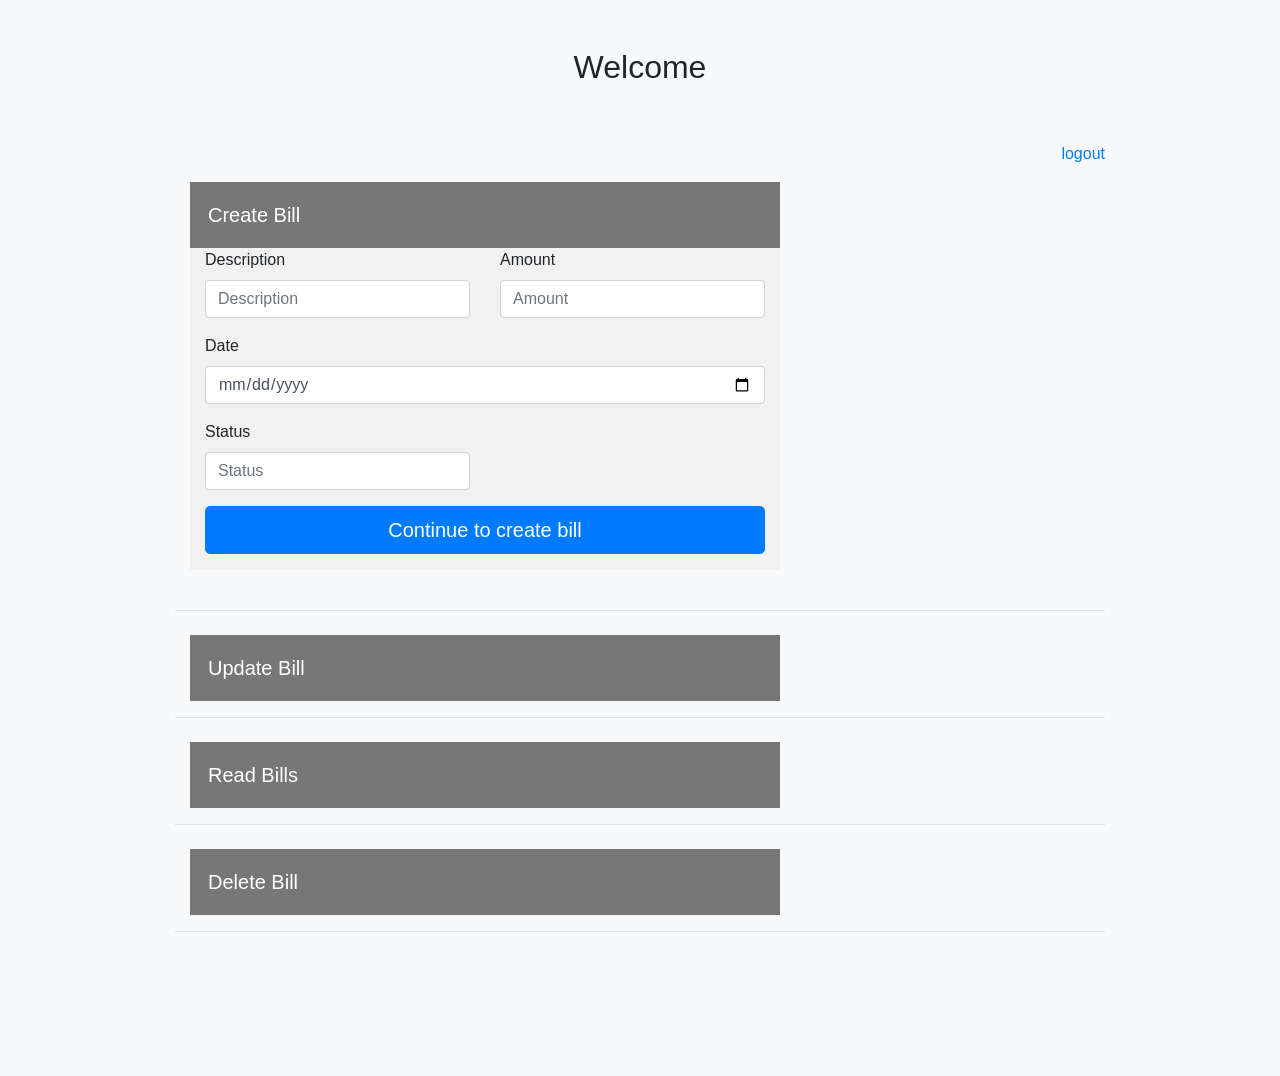
<file: target/esdproject-1.0-SNAPSHOT/dashboard.html>
<!DOCTYPE html>
<html lang="en">
<head>
    <meta charset="UTF-8">
    <title>Students - Courses</title>
    <link href="assets/css/bootstrap.min.css" rel="stylesheet">
    <link href="assets/css/form-validation.css" rel="stylesheet">
    <link href="assets/css/dashboard.css" rel="stylesheet">

</head>
<body class="bg-light">
<div class="container">
    <div class="py-5 text-center">
        <h2>Welcome</h2>
    </div>
    <p align="right"><a href="index.html">logout</a></p>
<!--    FORM1  -->
    <div class="col-md-8 order-md-1">
        <button type="button" class="collapsible">Create Bill</button>
        <form class="needs-validation-students" id="create-validation" novalidate >
                        <div class="row">
                            <div class="col-md-6 mb-3">
                                <label for="description">Description</label>
                                <input class="form-control" id="description" placeholder="Description" required type="text" value="">
                                <div class="invalid-feedback">
                                    Valid description is required.
                                </div>
                            </div>
                            <div class="col-md-6 mb-3">
                                <label for="amount">Amount</label>
                                <input class="form-control" id="amount" placeholder="Amount" required type="text" value="">
                                <div class="invalid-feedback">
                                    Valid amount is required.
                                </div>
                            </div>
                        </div>
            <div class="mb-3">
                <label for="date">Date</label>
                <input class="form-control" id="date" placeholder="Date" required type="date">
                <div class="invalid-feedback">
                    Please enter a valid date.
                </div>
            </div>
            <div class="row">
                <div class="col-md-6 mb-3">
                    <label for="status">Status</label>
                    <input class="form-control" id="status" placeholder="Status" required type="text" value="">
                    <div class="invalid-feedback">
                        Please enter correct status.
                    </div>
                </div>
            </div>
            <button class="btn btn-primary btn-lg btn-block" type="submit">Continue to create bill</button>
            <p id="give_create_status"></p>
        </form>
    </div>
    <br/>
    <hr class="mb-4">

<!--    FORM2 -->
    <div class="col-md-8 order-md-1">
        <button type="button" class="collapsible">Update Bill</button>
        <form class="needs-validation-students" id="update-validation" novalidate>
            <div class="row">
                <div class="col-md-6 mb-3">
                    <label for="student_id">Student_id</label>
                    <input class="form-control" id="student_id" placeholder="Student_id" required type="text" value="">
                    <div class="invalid-feedback">
                        Valid StudentId is required.
                    </div>
                </div>
                <div class="col-md-6 mb-3">
                    <label for="new_amount">Amount</label>
                    <input class="form-control" id="new_amount" placeholder="Amount" required type="text" value="">
                    <div class="invalid-feedback">
                        Valid amount is required.
                    </div>
                </div>
            </div>
            <div class="row">
                <div class="col-md-6 mb-3">
                    <label for="new_status">Status</label>
                    <input class="form-control" id="new_status" placeholder="Status" required type="text" value="">
                    <div class="invalid-feedback">
                        Please enter correct status.
                    </div>
                </div>
            </div>
            <button class="btn btn-primary btn-lg btn-block" type="submit">Continue to update bill</button>
            <p id="give_update_status"></p>
        </form>
    </div>
    <hr class="mb-4">


    <!--    FORM3  -->
    <div class="col-md-8 order-md-1">
        <button type="button" class="collapsible">Read Bills</button>
        <form class="needs-validation-students" id="read-validation" novalidate>
            <div class="row">
                <div class="col-md-6 mb-3">
                    <label for="bill_id_read">Bill_id</label>
                    <input class="form-control" id="bill_id_read" placeholder="Bill_id" required type="text" value="">
                    <div class="invalid-feedback">
                        Valid StudentId is required.
                    </div>
                </div>
            </div>
            <button class="btn btn-primary btn-lg btn-block" type="submit">Continue to get bills</button>
            <p id="give_read_status"></p>
        </form>
    </div>
    <hr class="mb-4">

    <!--    FORM4 -->
    <div class="col-md-8 order-md-1">
        <button type="button" class="collapsible">Delete Bill</button>
        <form class="needs-validation-students" id="delete-validation" novalidate>
            <div class="row">
                <div class="col-md-6 mb-3">
                    <label for="student_id_delete">Student_id</label>
                    <input class="form-control" id="student_id_delete" placeholder="Student_id" required type="text" value="">
                    <div class="invalid-feedback">
                        Valid StudentId is required.
                    </div>
                </div>
            </div>
            <button class="btn btn-primary btn-lg btn-block" type="submit">Continue to delete bills</button>
            <p id="give_delete_status"></p>
        </form>
    </div>
    <hr class="mb-4">
</div>
<footer class="my-5 pt-5 text-muted text-center text-small">
</footer>
<script>
    var coll = document.getElementsByClassName("collapsible");
    var i;

    for (i = 0; i < coll.length; i++) {
        coll[i].addEventListener("click", function() {
            this.classList.toggle("active");
            var content = this.nextElementSibling;
            if (content.style.display === "block") {
                content.style.display = "none";
            } else {
                content.style.display = "block";
            }
        });
    }
</script>
<script src="assets/js/jquery.min.js"></script>
<script src="assets/js/bootstrap.min.js"></script>
<script src="assets/js/form-validation.js"></script>
</body>
</html>
</file>
<file: target/esdproject-1.0-SNAPSHOT/assets/css/form-validation.css>
.container {
  max-width: 960px;
}

.lh-condensed { line-height: 1.25; }
</file>
<file: target/esdproject-1.0-SNAPSHOT/assets/css/dashboard.css>
.collapsible {
    background-color: #777;
    color: white;
    cursor: pointer;
    padding: 18px;
    width: 100%;
    border: none;
    text-align: left;
    outline: none;
    font-size: 20px;
}

.active, .collapsible:hover {
    background-color: #555;
}

.needs-validation-students {
    padding: 0 15px;
    display: none;
    overflow: hidden;
    background-color: #f1f1f1;
}

#create-validation {
    display: block;
}
</file>
